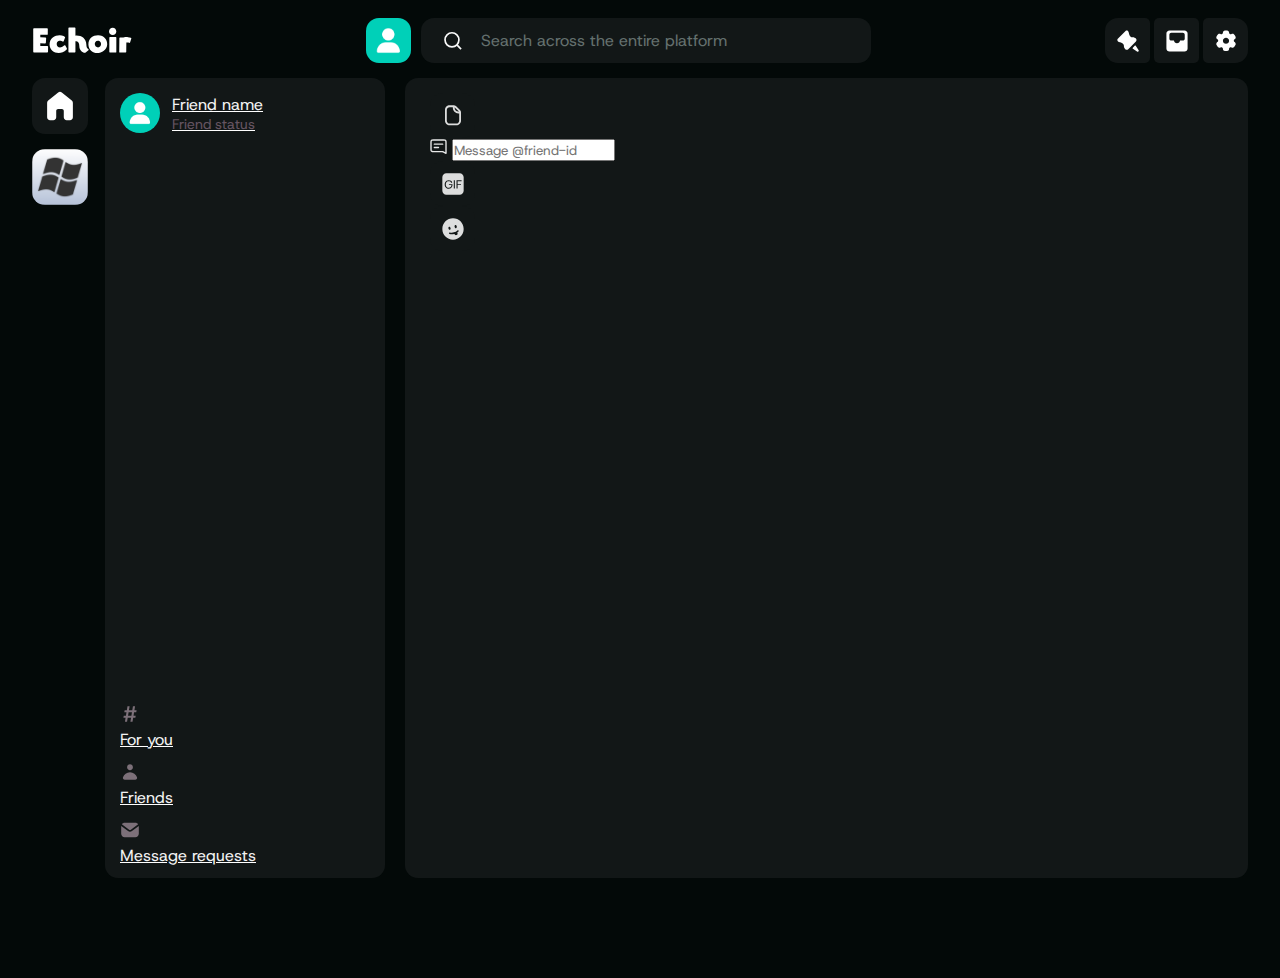
<file: index.html>
<!DOCTYPE html>
<html>
    <head>
        <title>echoir-proto</title>
        <link rel="stylesheet" href="styles.css">
        <meta name="viewport" content="width=device-width, initial-scale=1.0" />
    </head>
    <body>
        <div class="client-wrapper">
            <div class="app">
                <div class="top-bar">
                    <img src="Assets/echoir.svg" alt="Echoir logo" class="echoir-logo">
                    <div class="main-bar-content">
                        <img src="Assets/default-pfp.png" alt="Profile picture" class="profile-picture">
                        <div class="search-container">
                            <img src="Assets/search.svg" class="search-icon" alt="Search icon">
                            <input class="search-bar" type="text" placeholder="Search across the entire platform">
                        </div>
                    </div>
                    <div class="button-container">
                        <div class="pinned-button btn-div" id="pinned">
                            <img src="Assets/pin.svg" alt="Pinned icon" class="btn-icon">
                        </div>
                        <div class="inbox-button btn-div" id="inbox">
                            <img src="Assets/inbox.svg" alt="Inbox icon" class="btn-icon">
                        </div>
                        <div class="settings-button btn-div" id="settings">
                            <img src="Assets/settings.svg" alt="Settings icon" class="btn-icon">
                        </div>
                    </div>
                </div>
                <div class="content">   
                    <div class="sidebar">
                        <div class="server-sidebar">
                            <div class="dm-button server-btn">
                                <img src="Assets/home.svg" alt="Home button" class="btn-icon-serv">
                            </div>
                            <div class="server-item server-btn">
                                <img src="Assets/server-test.png" alt="server-picture" class="server-picture">
                            </div>
                        </div>
                        <div class="direct-sidebar">
                            <div class="friend-items">
                                <a href="#friend-id" class="friend-link">
                                    <div class="friend-item">
                                        <img src="Assets/default-pfp.png" alt="Friend profile picture" class="friend-pfp">
                                        <div class="friend-item-description">
                                            <p class="friend-name">Friend name</p>
                                            <p class="friend-status">Friend status</p>
                                        </div>
                                    </div>
                                </a>
                            </div>
                            <div class="default-items">
                                <a href="#for-you" class="default-link">
                                    <div class="default-item">
                                        <img src="Assets/for-you.svg" alt="For you icon" class="default-tool-icon">
                                        <div class="friend-item-description">
                                            <p class="friend-name">For you</p>
                                        </div>
                                    </div>
                                </a>
                                <a href="#friends" class="default-link">
                                    <div class="default-item">
                                        <img src="Assets/friends.svg" alt="Friend icon" class="default-tool-icon">
                                        <div class="friend-item-description">
                                            <p class="friend-name">Friends</p>
                                        </div>
                                    </div>
                                </a>
                                <a href="#msg-reqs" class="default-link">
                                    <div class="default-item">
                                        <img src="Assets/msg-reqs.svg" alt="Message requests icon" class="default-tool-icon">
                                        <div class="friend-item-description">
                                            <p class="friend-name">Message requests</p>
                                        </div>
                                    </div>
                                </a>
                            </div>
                        </div>
                    </div>
                    <div class="app-content">
                        <div class="input-container">
                            <div class="upload-button button-input btn-div" id="pinned">
                                <img src="Assets/upload.svg" alt="Upload icon" class="btn-icon">
                            </div>
                            <div class="mb-container">
                                <img src="Assets/messages.svg" class="message-icon" alt="Message icon">
                                <input class="message-box" type="text" placeholder="Message @friend-id">
                            </div>
                            <div class="gif-button button-input btn-div" id="pinned">
                                <img src="Assets/gif.svg" alt="GIF icon" class="btn-icon">
                            </div>
                            <div class="emoji-button button-input btn-div" id="pinned">
                                <img src="Assets/emoji.svg" alt="Emoji icon" class="btn-icon">
                            </div>
                        </div>
                    </div>
                </div>
            </div>
        </div>
    </body>
</html>
</file>
<file: styles.css>
@import url('https://fonts.googleapis.com/css2?family=Host+Grotesk:ital,wght@0,300..800;1,300..800&display=swap');

:root {
    --app-bg: #030908;
    --text-col: #FFFFFF;
    --fri-col: #F2F2F2;
    --pch-col: #64706E;
    --stat-col: #655461;
    --element-bg: #121717;
    --element-bg-dark: #0C1211;
    --element-hover-bg: #192020;
    --element-border-end: #19202000;
    --element-border: #363434;
    --accent: #16A085;
}

* {
    margin: 0;
    padding: 0;
    font-family: 'Host Grotesk', sans-serif;
    color: var(--text-col);
}

html, body {
    background-color: var(--app-bg);
    height: 100%;
    overflow-y: hidden;
}

.client-wrapper {
    padding: 18px 32px;
    height: 100%;
}

.app {
    height: 100%;
}

.top-bar {
    display: flex;
    justify-content: space-between;
    gap: 10px;
}

.main-bar-content {
    display: flex;
    gap: 10px;
}

.profile-picture {
    width: 45px;
    height: 45px;
    border-radius: 13px;
}

.search-container {
    display: flex;
    align-items: center;
    position: relative;
    width: 450px;
}

.search-icon {
    width: 28px;
    position: absolute;
    left: 18px;
    pointer-events: none;
}

.button-container {
    display: flex;
    gap: 4px;
}

.btn-div {
    display: flex;
    align-items: center;
    justify-content: center;
    background-color: var(--element-bg);
    width: 45px;
    height: 45px;
    border-radius: 13px;
    transition: background-color 0.2s ease-in-out;
}

.btn-div:hover {
    background-color: var(--element-hover-bg);
}

.btn-icon {
    width: 24px;
}

.btn-icon-serv {
    width: 36px;
}

.search-bar {
    width: 100%;
    padding: 12px 6px 12px 60px;
    font-size: 16px;
    background-color: var(--element-bg);
    border: none;
    border-radius: 13px;
    transition: background-color 0.2s, box-shadow 0.2s;
}

.search-bar:focus {
    outline: none;
    box-shadow: 0 0 0 2px var(--accent);
}

.search-bar:hover {
    background-color: var(--element-hover-bg);
}

.search-bar::placeholder {
    color: var(--pch-col);
}

.pinned-button {
    border-radius: 13px 5px 5px 13px;
}

.settings-button {
    border-radius: 5px 13px 13px 5px;
}

.inbox-button {
    border-radius: 5px;
}

.echoir-logo {
    width: 100px;
}

.content {
    display: flex;
    gap: 20px;
    padding-top: 15px;
    height: 100%;
}

.sidebar {
    display: flex;
    gap: 17px;
}

.server-sidebar {
    display: flex;
    flex-direction: column;
    gap: 15px;
}

.server-btn {
    display: flex;
    align-items: center;
    justify-content: center;
    height: 56px;
    width: 56px;
    border-radius: 13px;
    background-color: var(--element-bg);
}

.server-picture {
    width: 56px;
    height: 56px;
    border-radius: 13px;
}

.direct-sidebar {
    display: flex;
    flex-direction: column;
    gap: 12px;
    border-radius: 13px;
    width: 250px;
    height: calc(100% - 130px);
    position: relative;
    padding: 15px;
    background-color: var(--element-bg);
}

.friend-item {
    display: flex;
    align-items: center;
    gap: 12px;
}

.friend-pfp {
    width: 40px;
    height: 40px;
    border-radius: 50%;
}

.default-tool-icon {
    width: 20px;
    height: 20px;
}

.friend-name {
    color: var(--fri-col);
}

.friend-status {
    font-size: 14px;
    color: var(--stat-col);
}

.default-items {
    position: absolute;
    bottom: 0;
    width: 100%;
    padding-bottom: 12px;
    display: flex;
    flex-direction: column;
    gap: 12px;
}

.app-content {
    background-color: var(--element-bg);
    width: 100%;
    height: calc(100% - 130px);
    border-radius: 13px;
    padding: 15px 25px;
}
</file>
